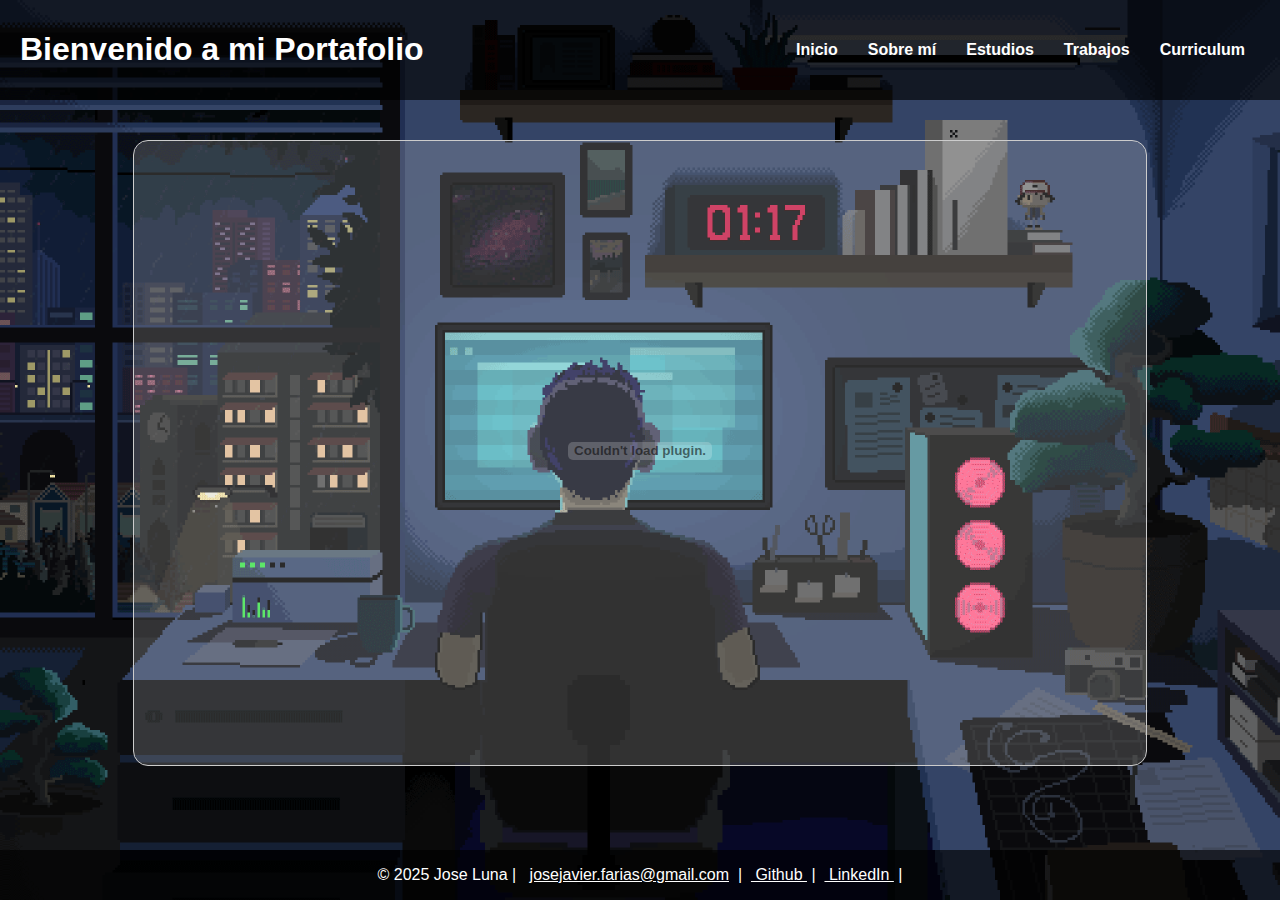
<file: curriculum.html>
<!DOCTYPE html>
<html lang="es">
<head>
    <meta charset="UTF-8">
    <meta name="viewport" content="width=device-width, initial-scale=1.0">
    <title>Portafolio</title>
    <link rel="stylesheet" href="styles.css">
</head>
<body>
    <header>
        <h1>Bienvenido a mi Portafolio</h1>
        <nav>
            <ul>
                <li><a href="index.html">Inicio</a></li>
                <li><a href="sobre_mi.html">Sobre mí</a></li>
                <li><a href="estudios.html">Estudios</a></li>
                <li><a href="trabajos.html">Trabajos</a></li>
                <li><a href="curriculum.html">Curriculum</a></li>
            </ul>
        </nav>
    </header>

    <section id="curriculum">
        <div class="pdf-container">
            <!-- Aquí insertamos el PDF dentro del contenedor -->
            <embed src="pdf/Curriculum2025.pdf" type="application/pdf">
        </div>
    </section>

    <footer>
        <p>&copy; 2025 Jose Luna |   <a href="https://mail.google.com/mail/?view=cm&fs=1&to=josejavier.farias@gmail.com" target="_blank">josejavier.farias@gmail.com</a>  |  <a href="https://github.com/lunajose0" target="_blank"> Github </a>  |  <a href="https://www.linkedin.com/in/jose-luna-br10/" target="_blank"> LinkedIn </a>  |</p>
    </footer>

    <script src="script.js"></script>
</body>
</html>
</file>
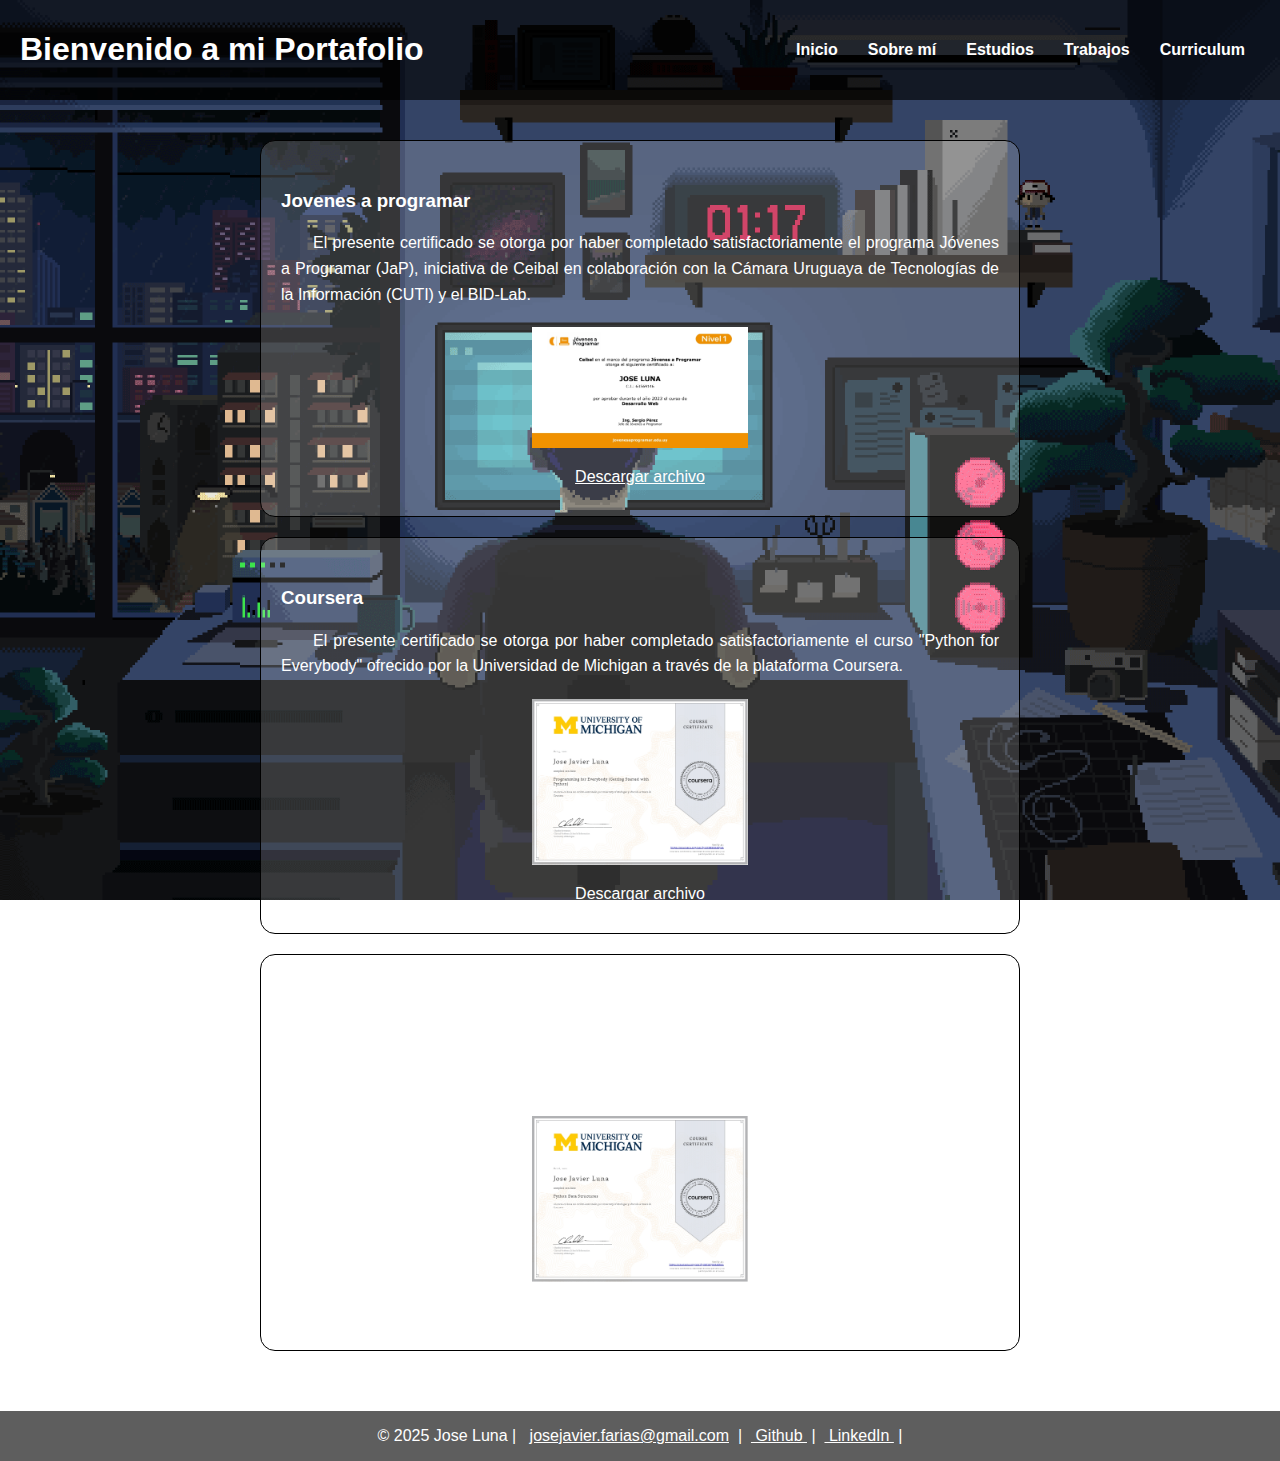
<file: estudios.html>
<!DOCTYPE html>
<html lang="es">
<head>
    <meta charset="UTF-8">
    <meta name="viewport" content="width=device-width, initial-scale=1.0">
    <title>Portafolio</title>
    <link rel="stylesheet" href="styles.css">
</head>
<body>
    <header>
        <h1>Bienvenido a mi Portafolio</h1>
        <nav>
            <ul>
                <li><a href="index.html">Inicio</a></li>
                <li><a href="sobre_mi.html">Sobre mí</a></li>
                <li><a href="estudios.html">Estudios</a></li>
                <li><a href="trabajos.html">Trabajos</a></li>
                <li><a href="curriculum.html">Curriculum</a></li>
            </ul>
        </nav>
    </header>
    <section id="study">
        <!-- Contenedor 1 -->
        <div class="container_study">
            <div class="text-area">
                <h3>Jovenes a programar</h3>
                <p>El presente certificado se otorga por haber completado satisfactoriamente el programa Jóvenes a Programar (JaP), iniciativa de Ceibal en colaboración con la Cámara Uruguaya de Tecnologías de la Información (CUTI) y el BID-Lab.</p>  
            </div>
            <img src="imagenes/estudios/Certificado jóvenes a programar.jpg" alt="Imagen 1" class="image">
            <a href="pdf/Certificado jóvenes a programar.pdf" class="download-link" download target="_blank">Descargar archivo</a>
        </div>

        <!-- Contenedor 2 -->
        <div class="container_study">
            <div class="text-area">
                <h3>Coursera</h3>
                <p>El presente certificado se otorga por haber completado satisfactoriamente el curso "Python for Everybody" ofrecido por la Universidad de Michigan a través de la plataforma Coursera.</p>
            </div>
            <img src="imagenes/estudios/Coursera Everybody.jpg" alt="Imagen 2" class="image">
            <a href="pdf/Coursera Everybody.pdf" class="download-link" download target="_blank">Descargar archivo</a>
            
        </div>
        

        <!-- Contenedor 3 -->
        <div class="container_study">
            <div class="text-area">
                <h3>Coursera</h3>
                <p>El presente certificado se otorga por haber completado satisfactoriamente el curso "Python Data Structures" ofrecido por la Universidad de Michigan a través de la plataforma Coursera.</p>
            </div>
            <img src="imagenes/estudios/Coursera.jpg" alt="Imagen 3" class="image">
            <a href="pdf/Coursera.pdf" class="download-link" download target="_blank">Descargar archivo</a>
        </div>
    </section>
    <footer>
        <p>&copy; 2025 Jose Luna |   <a href="https://mail.google.com/mail/?view=cm&fs=1&to=josejavier.farias@gmail.com" target="_blank">josejavier.farias@gmail.com</a>  |  <a href="https://github.com/lunajose0" target="_blank"> Github </a>  |  <a href="https://www.linkedin.com/in/jose-luna-br10/" target="_blank"> LinkedIn </a>  |</p>
    </footer>
    <script src="script.js"></script>
</body>
</html>
</file>
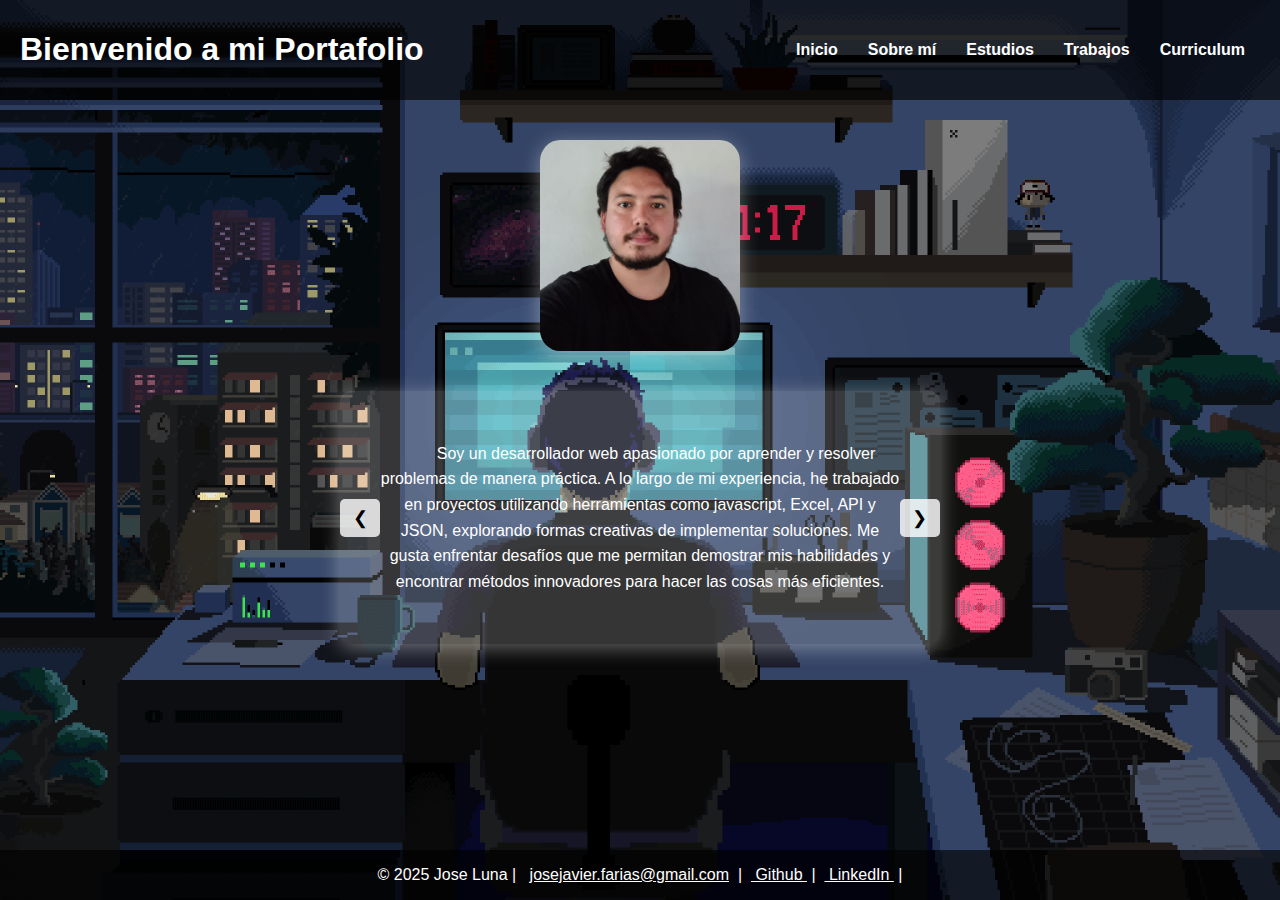
<file: sobre_mi.html>
<!DOCTYPE html>
<html lang="es">
<head>
  <meta charset="UTF-8">
  <meta name="viewport" content="width=device-width, initial-scale=1.0">
  <title>Portafolio</title>
  <link rel="stylesheet" href="styles.css">
</head>
<body>
  <header>
    <h1>Bienvenido a mi Portafolio</h1>
    <nav>
      <ul>
        <li><a href="index.html">Inicio</a></li>
        <li><a href="sobre_mi.html">Sobre mí</a></li>
        <li><a href="estudios.html">Estudios</a></li>
        <li><a href="trabajos.html">Trabajos</a></li>
        <li><a href="curriculum.html">Curriculum</a></li>
      </ul>
    </nav>
  </header>
    <section id="about" class="about-container">
        <img src="imagenes/perfil/my_foto.jpg" alt="perfil" class="about-image">
        <div class="slider">
            <div class="slides">
                <div class="slide active">
                    <p>Soy un desarrollador web apasionado por aprender y resolver problemas de manera práctica. A lo largo de mi experiencia, he trabajado en proyectos utilizando herramientas como javascript, Excel, API y JSON, explorando formas creativas de implementar soluciones. Me gusta enfrentar desafíos que me permitan demostrar mis habilidades y encontrar métodos innovadores para hacer las cosas más eficientes.</p>
                </div>
                <div class="slide">
                    <p>Actualmente, estoy ampliando mis conocimientos en tecnologías como Kotlin, React, Node, TypeScript, Angular y Flutter. Mi enfoque está en dominar Flutter, ya que quiero desarrollar aplicaciones móviles con una experiencia visual y funcional impecable. Creo que siempre hay algo nuevo por aprender, y cada proyecto es una oportunidad para mejorar y crecer profesionalmente.</p>
                </div>
                <div class="slide">
                    <p>Mi objetivo es que cada trabajo que realizo sea un reflejo de mi compromiso con la calidad y la atención al detalle. Si bien disfruto de la parte técnica, también valoro mucho la colaboración con otras personas y aprender de sus perspectivas.</p>
                </div>
                <div class="slide">
                    <p>Si estás aquí, probablemente busques a alguien que pueda transformar ideas en realidad. Estoy listo para escuchar, aportar soluciones y trabajar contigo en lo que necesites. Te invito a explorar mi portafolio y conocer más sobre lo que hago.</p>
                </div>
            </div>
            <button class="prev" onclick="changeSlide(-1)">&#10094;</button>
            <button class="next" onclick="changeSlide(1)">&#10095;</button>
        </div>
    </section>
    <footer>
        <p>&copy; 2025 Jose Luna |   <a href="https://mail.google.com/mail/?view=cm&fs=1&to=josejavier.farias@gmail.com" target="_blank">josejavier.farias@gmail.com</a>  |  <a href="https://github.com/lunajose0" target="_blank"> Github </a>  |  <a href="https://www.linkedin.com/in/jose-luna-br10/" target="_blank"> LinkedIn </a>  |</p>
      </footer>
    </body>
    <script src="script.js"></script>
    </html>
</file>
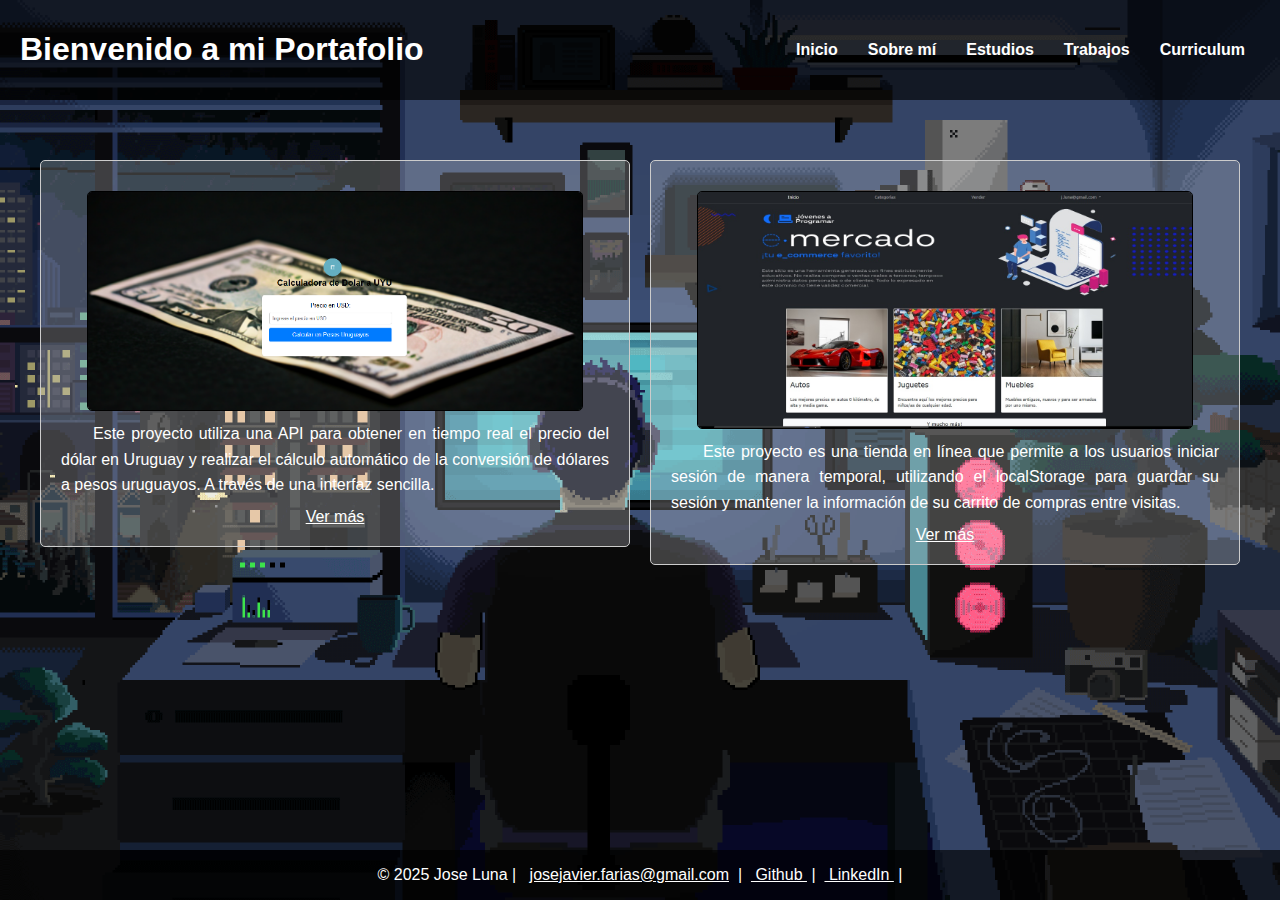
<file: trabajos.html>
<!DOCTYPE html>
<html lang="es">
<head>
    <meta charset="UTF-8">
    <meta name="viewport" content="width=device-width, initial-scale=1.0">
    <title>Portafolio</title>
    <link rel="stylesheet" href="styles.css">
</head>
<body>
    <header>
        <h1>Bienvenido a mi Portafolio</h1>
        <nav>
            <ul>
                <li><a href="index.html">Inicio</a></li>
                <li><a href="sobre_mi.html">Sobre mí</a></li>
                <li><a href="estudios.html">Estudios</a></li>
                <li><a href="trabajos.html">Trabajos</a></li>
                <li><a href="curriculum.html">Curriculum</a></li>
            </ul>
        </nav>
    </header>
    <section id="jobs">
        <div class="main-container">
            <!-- Contenedor 1 -->
            <div class="cuadro-container">
                 <img src="imagenes/trabajos/Uso de Api.jpg" alt="Imagen 1" class="cuadro-image">
                <p>Este proyecto utiliza una API para obtener en tiempo real el precio del dólar en Uruguay y realizar el cálculo automático de la conversión de dólares a pesos uruguayos. A través de una interfaz sencilla.</p>
                <a href="https://lunajose0.github.io/web_uso_de_api/" class="link" target="_blank">Ver más</a>
            </div>
            <!-- Contenedor 2 -->
            <div class="cuadro-container">
                <img src="imagenes/trabajos/tienda online.jpg" alt="Imagen 2" class="cuadro-image">
                <p>Este proyecto es una tienda en línea que permite a los usuarios iniciar sesión de manera temporal, utilizando el localStorage para guardar su sesión y mantener la información de su carrito de compras entre visitas.</p>
                <a href="https://lunajose0.github.io/Tienda-online/" class="link" target="_blank">Ver más</a>
            </div>
            <!-- Contenedor 3 
            <div class="cuadro-container">
                <img src="imagenes/estudios/imagen3.jpg" alt="Imagen 3" class="cuadro-image">
                <p>Breve explicación sobre la imagen 3.</p>
                <a href="https://lunajose0.github.io/inicio-de-secion-php/" class="link" target="_blank">Ver más</a>
            </div>-->
            <!-- Contenedor 4 
            <div class="cuadro-container">
                <img src="imagenes/estudios/imagen4.jpg" alt="Imagen 4" class="cuadro-image">
                <p>Breve explicación sobre la imagen 4.</p>
                <a href="pdf/imagen4.pdf" class="link" target="_blank">Ver más</a>
            </div>-->
        </div>
    </section>
    <footer>
        <p>&copy; 2025 Jose Luna |   <a href="https://mail.google.com/mail/?view=cm&fs=1&to=josejavier.farias@gmail.com" target="_blank">josejavier.farias@gmail.com</a>  |  <a href="https://github.com/lunajose0" target="_blank"> Github </a>  |  <a href="https://www.linkedin.com/in/jose-luna-br10/" target="_blank"> LinkedIn </a>  |</p>
    </footer>
    <script src="script.js"></script>
</body>
</html>
</file>
<file: styles.css>
body {
    font-family: Arial, sans-serif;
    margin: 0;
    padding: 0;
    background-image: url('imagenes/fondo.gif');
    background-size: cover; /* Cubre todo el fondo */
    background-repeat: no-repeat;
    background-attachment: fixed; /* Fija el fondo para que no se desplace con el scroll */
    min-height: 100vh; /* Asegura que el body tenga al menos el 100% del alto de la pantalla */
    display: flex;
    background-position: center;
    flex-direction:column;/* Permite que el footer se pegue abajo */
}

header {
    color: #fff;
    background-color: rgba(0, 0, 0, 0.63);
    padding: 10px 20px;
    display: flex;
    flex-wrap: wrap; /* Permite que los elementos del header se ajusten */
    justify-content: space-between;
    align-items: center;
}

nav h1 {
    margin: 0;
}

nav ul {
    list-style: none;
    padding: 0;
    margin: 0;
    display: flex; /* Para que los elementos de la lista estén en línea */
    flex-wrap: wrap; /* Permite que los elementos de la lista se ajusten */
    justify-content: center; /* Centra los elementos de la lista */
}

nav ul li {
    margin: 0 15px;
}

nav ul li a {
    color: #ffffff;
    text-decoration: none;
    font-weight: bold;
}

nav ul li a:hover {
    text-decoration: underline;
}

section {
    padding: 20px; /* Añade padding a la sección */
    flex: 1; /* Permite que la sección ocupe el espacio disponible */
    box-sizing: border-box;
}

section h2 {
    text-align: center;
}

section p { /* Estilos para los párrafos dentro de la sección */
    text-align: justify;
    line-height: 1.6;
    text-indent: 2em;
    margin: 10px 0; /* Márgenes para separar los párrafos */
}


footer {
    text-align: center;
    margin-top: auto;
    padding: -0.5px 0; /* Aumenta el padding del footer */
    color: #fff;
    width: 100%;
    background-color: rgba(0, 0, 0, 0.63); /* Fondo semi-transparente para el footer */
}

footer p a {
    color: #fff;
}

.about-image {
    max-width: 200px; /* Usa max-width para la imagen */
    height: auto; /* Ajusta la altura automáticamente */
    margin: 20px auto; /* Centra la imagen */
    border-radius: 10%;
    box-shadow: 0 4px 20px rgba(255, 255, 255, 0.374);
    display: block; /* Evita espacios en blanco alrededor de la imagen */
}

.about-container {
    display: flex;
    flex-direction: column; /* Apila los elementos verticalmente */
    align-items: center;
    padding: 20px;
}

.slider {
    margin: 20px auto;
    max-width: 600px;
    width: 100%;
    overflow: hidden;
    background-color: rgba(255, 255, 255, 0.182);
    border-radius: 10px;
    box-shadow: 0 4px 20px rgba(255, 255, 255, 0.374);
    position: relative; /* Necesario para posicionar los botones absolutamente */
}

.slides {
    display: flex;
    transition: transform 0.5s ease;
}

.slide {
    min-width: 100%;
    box-sizing: border-box;
    display: flex;
    flex-direction: column;
    align-items: center;
    justify-content: center;
    padding: 20px;
    color: #ffffff;
}

.slider .slide p {
    padding: 20px;
    box-sizing: border-box;
    text-align: center;
}

.prev, .next {  /* Estilos comunes para ambos botones */
    position: absolute;
    top: 50%; /* Centrado verticalmente */
    transform: translateY(-50%);
    background-color: rgba(255, 255, 255, 0.8);
    border: none;
    cursor: pointer;
    padding: 10px;
    font-size: 18px;
    border-radius: 5px;
    z-index: 1;
    /* Nuevos estilos para mejor responsividad y posicionamiento */
    width: 40px; /* Ancho fijo para los botones */
    text-align: center; /* Centrar el texto (flecha) dentro del botón */
    line-height: 1; /* Ajustar la altura de línea para centrar verticalmente */
}

.prev {
    left: 0.02%; /* Espacio desde la izquierda */
}

.next {
    right: 0.02%; /* Espacio desde la derecha */
}


#study {
    margin: 20px auto; /* Centra el elemento study */
    max-width: 800px;
    width: 100%;
}

.container_study {
    color: #fff;
    display: flex;
    flex-direction: column; /* Apila los elementos verticalmente */
    margin-bottom: 20px;
    width: 100%;
    background-color: rgba(255, 255, 255, 0.182);
    border: 1px solid #000000;
    padding: 20px; /* Añade padding al contenedor de estudio */
    box-sizing: border-box;
    border-radius: 15px;
}

.text-area {
    margin-top: 10px;
}



.download-link{
    color: #fff;
    margin: 10px auto;
}

.image {
    max-width: 30%; /* La imagen ocupa todo el ancho de su contenedor */
    height: auto;
    margin: 10px auto; /* Centra la imagen */
    display: block;
}

.cuadro-image {
    max-width: 90%;
    height: auto;
    border-radius: 5px;
    border: 1px solid #000000;
    display: block;
    margin: 10px auto;
}

.cuadro-container {
    width: 100%;
    background-color: rgba(255, 255, 255, 0.216);
    border: 1px solid #ccc;
    border-radius: 5px;
    padding: 20px;
    box-sizing: border-box;
    margin: 20px auto;
}

.main-container {
    display: grid;
    grid-template-columns: repeat(auto-fit, minmax(300px, 1fr)); /* Ajusta las columnas automáticamente */
    gap: 20px;
    padding: 20px;
    justify-content: center;
    align-items: start; /* Alinea los elementos al inicio de la celda */
    margin: 0;
    text-align: center;
}




.link{

    color: white
    }

.cuadro-container p{
    color: white
}





/* Estilos para el contenedor del PDF */
.pdf-container {
    max-width: 80%;          /* Limita el ancho máximo */
    width: 100%;             /* Se adapta al contenedor padre */
    margin: 20px auto;
    padding: 10px;
    border: 1px solid #ccc;
    background-color: #f9f9f92c;
    border-radius: 15px;
    overflow: hidden;        /* Evita desbordamientos */
}

/* Estilos para el PDF incrustado */
.pdf-container embed {
    width: 100%;
    height: 80vh; /* Usa viewport height para adaptarse mejor */
    max-height: 600px;
    border: none;
}
</file>
